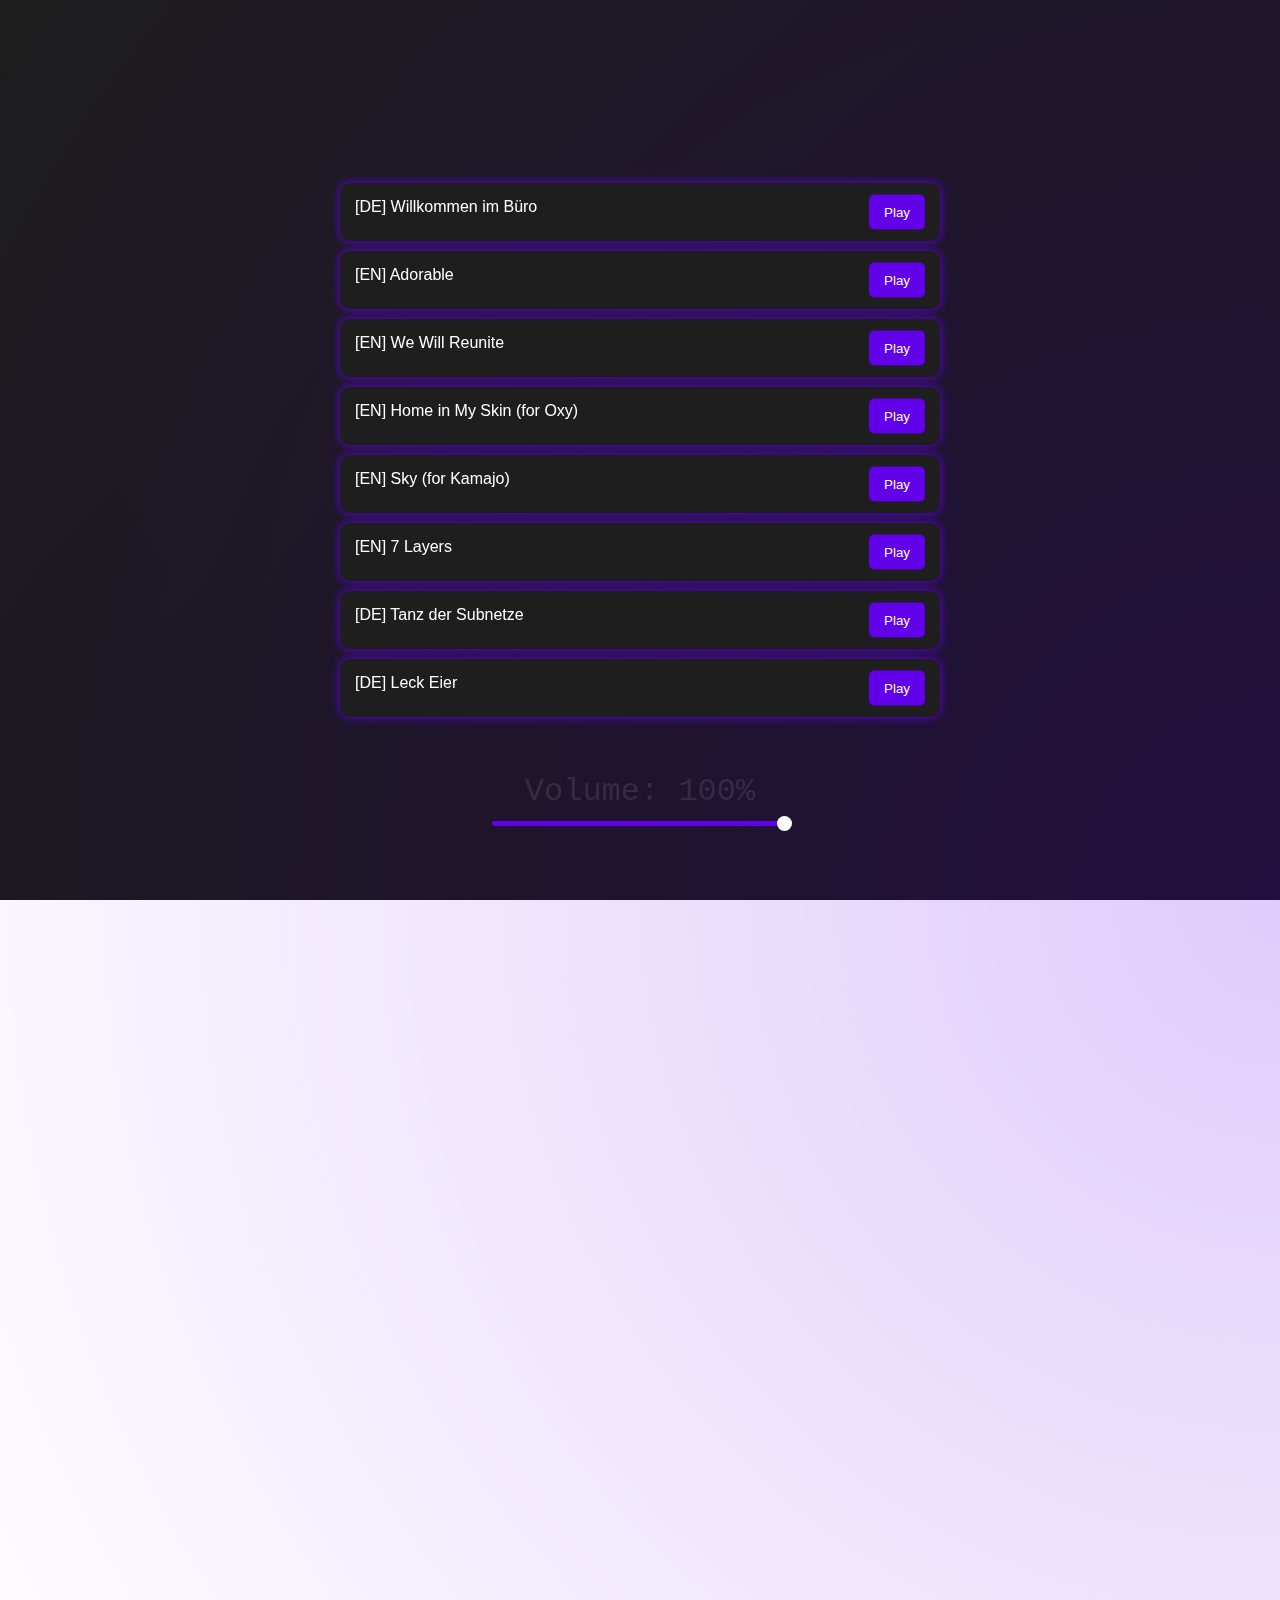
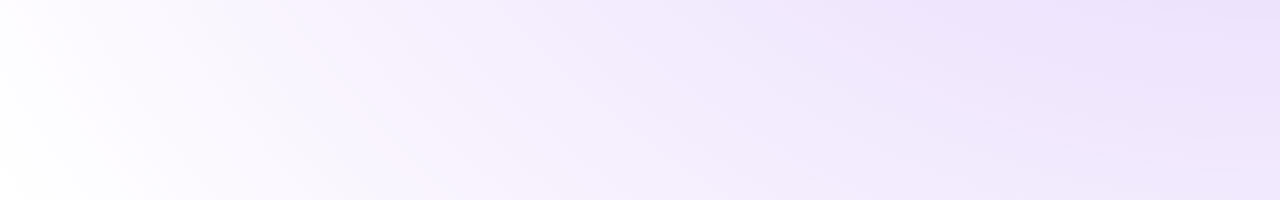
<file: index.html>
<!DOCTYPE html>
<html lang="de">
  <head>
    <meta charset="UTF-8" />
    <meta name="viewport" content="width=device-width, initial-scale=1.0" />
    <title>Sound Station</title>
    <style>
      html, body {
        margin: 0;
        padding: 0;
        width: 100%;
        height: 100%;
        overflow: hidden;
      }

      body {
        font-family: Arial, sans-serif;
        background: linear-gradient(135deg, #1e1e1e, #121212);
        background-size: cover; 
        background-attachment: fixed; 
        color: #ffffff;
        display: flex;
        flex-direction: column;
        align-items: center;
        justify-content: center;
      }

      h1 {
        margin-bottom: 20px;
        font-size: 2.5rem;
        text-shadow: 0 0 10px #6200ea, 0 0 20px #3700b3;
      }

      input[type="text"] {
        padding: 10px;
        width: 90%; 
        max-width: 600px;
        margin-bottom: 20px;
        border: none;
        border-radius: 5px;
        background: #1e1e1e;
        color: #ffffff;
        box-shadow: 0 0 10px #6200ea;
      }

      ul {
        list-style: none;
        padding: 0;
        width: 90%; 
        max-width: 600px; 
        margin: 0;
      }

      li {
        background: #1e1e1e;
        margin: 10px 0; 
        padding: 15px;
        padding-right: 60px; 
        border-radius: 10px;
        display: flex;
        flex-direction: column;
        justify-content: space-between;
        position: relative; 
        box-shadow: 0 0 10px #6200ea;
        transition: transform 0.3s, box-shadow 0.3s;
      }

      li:hover {
        transform: scale(1.05);
        box-shadow: 0 0 15px #3700b3;
      }

      .description {
        font-size: 0.9rem;
        color: #a2a2a2;
        margin-top: 10px;
        max-height: 0;
        overflow: hidden;
        transition: max-height 0.3s ease-in-out;
      }

      li:hover .description {
        max-height: 100px; 
      }

      li.active {
        animation: rainbow 3s linear infinite;
      }

      @keyframes rainbow {
        0% {
          box-shadow: 0 0 15px red;
        }
        16% {
          box-shadow: 0 0 15px orange;
        }
        33% {
          box-shadow: 0 0 15px yellow;
        }
        50% {
          box-shadow: 0 0 15px lime;
        }
        66% {
          box-shadow: 0 0 15px cyan;
        }
        83% {
          box-shadow: 0 0 15px blue;
        }
        100% {
          box-shadow: 0 0 15px red;
        }
      }

      .controls {
        position: absolute;
        top: 50%;
        right: 15px; 
        transform: translateY(-50%); 
      }

      button {
        background: #6200ea;
        color: #ffffff;
        border: none;
        padding: 10px 15px; 
        border-radius: 5px;
        cursor: pointer;
        transition: background 0.3s;
      }

      button:hover {
        background: #3700b3;
      }

      img {
        width: 60px;
        height: 60px;
        border-radius: 5px;
        margin-right: 10px;
      }

      .song-info {
        display: flex;
        align-items: center;
      }

      body::before {
        content: "";
        position: absolute;
        top: 0;
        left: 0;
        width: 200%;
        height: 200%;
        background: radial-gradient(circle, rgba(98, 0, 234, 0.2), transparent);
        animation: pulse 5s infinite;
        z-index: -1;
      }

      @keyframes pulse {
        0%,
        100% {
          transform: scale(1);
          opacity: 0.8;
        }
        50% {
          transform: scale(1.5);
          opacity: 0.4;
        }
      }

      .background-time {
        position: fixed;
        top: 10%;
        left: 50%;
        transform: translate(-50%, -50%);
        font-size: 8rem;
        color: rgba(255, 255, 255, 0);
        pointer-events: none;
        z-index: -1; 
        font-family: 'Courier New', Courier, monospace;
        white-space: nowrap;
        transition: color 1s ease-in-out; 
      }

      .background-time.visible {
        color: rgba(255, 255, 255, 0.1);
      }

      @media (max-width: 768px) {
        .background-time {
          font-size: 4rem;
        }

        body::before {
          display: none; 
        }
      }

      @media (max-width: 480px) {
        .background-time {
          font-size: 3rem; 
        }
      }

      .volume-control {
        display: flex;
        align-items: center;
        justify-content: center;
        position: fixed;
        bottom: 10px;
        width: 90%; 
        max-width: 400px;
      }

      .volume-control label {
        font-size: 1rem;
        color: #ffffff;
      }

      .volume-control input[type="range"] {
        width: 100%; 
        -webkit-appearance: none;
        background: #6200ea;
        height: 5px;
        border-radius: 5px;
        outline: none;
        cursor: pointer;
      }

      .volume-control input[type="range"]::-webkit-slider-thumb {
        -webkit-appearance: none;
        width: 15px;
        height: 15px;
        background: #ffffff;
        border-radius: 50%;
        cursor: pointer;
      }

      .volume-control input[type="range"]::-moz-range-thumb {
        width: 15px;
        height: 15px;
        background: #ffffff;
        border-radius: 50%;
        cursor: pointer;
      }

      .background-volume {
        position: fixed;
        bottom: 10%;
        left: 50%;
        transform: translate(-50%, 0);
        font-size: 2rem;
        color: rgba(255, 255, 255, 0.1); 
        pointer-events: none; 
        z-index: -1; 
        font-family: 'Courier New', Courier, monospace; 
        white-space: nowrap; 
        text-align: center;
      }

      #volume {
        position: fixed;
        bottom: 8%;
        left: 50%;
        transform: translate(-50%, 0);
        width: 300px;
        -webkit-appearance: none;
        background: #6200ea;
        height: 5px;
        border-radius: 5px;
        outline: none;
        cursor: pointer;
        z-index: 1; 
      }

      #volume::-webkit-slider-thumb {
        -webkit-appearance: none;
        width: 15px;
        height: 15px;
        background: #ffffff;
        border-radius: 50%;
        cursor: pointer;
      }

      #volume::-moz-range-thumb {
        width: 15px;
        height: 15px;
        background: #ffffff;
        border-radius: 50%;
        cursor: pointer;
      }
    </style>
  </head>
  <body>
    <ul id="fileList"></ul>
    <div class="volume-control">
      <input type="range" id="volume" min="0" max="1" step="0.01" value="1" />
    </div>
    <div id="background-volume" class="background-volume">
      Volume: <span id="volume-value">100%</span>
    </div>
    <div id="background-time" class="background-time">0:00</div>

    <script>
      let songs = [];
      let currentPlaying = null;
      let audio = null;

      async function loadSongs() {
        const response = await fetch("songs.json");
        songs = await response.json();
        displayFiles(songs);
      }

      const fileList = document.getElementById("fileList");
      const backgroundTime = document.getElementById("background-time");

      function displayFiles(files) {
        fileList.innerHTML = "";
        files.forEach((song, index) => {
          const li = document.createElement("li");
          li.id = `song-${index}`;
          li.innerHTML = `
            <div class="song-info">
              <span>${song.title}</span>
            </div>
            <div class="description">${song.description}</div>
            <div class="controls">
              <button id="play-btn-${index}" onclick="togglePlay(${index}, ${JSON.stringify(song).replace(/"/g, '&quot;')})">Play</button>
            </div>
          `;
          fileList.appendChild(li);
        });
      }

      function togglePlay(index, song) {
        const playButton = document.getElementById(`play-btn-${index}`);
        const currentSongElement = document.getElementById(`song-${index}`);
      
        if (audio && currentPlaying !== null && currentPlaying !== index) {
          const previousButton = document.getElementById(`play-btn-${currentPlaying}`);
          const previousSongElement = document.getElementById(`song-${currentPlaying}`);
          previousButton.innerText = "Play";
          previousSongElement.classList.remove("active");
          backgroundTime.classList.remove("visible");
          backgroundTime.innerText = "0:00 / 0:00";
          audio.pause();
          audio.currentTime = 0;
          audio = null;
        }
      
        if (currentPlaying === index) {
          if (audio.paused) {
            audio.play();
            playButton.innerText = "Pause";
            currentSongElement.classList.add("active");
            backgroundTime.classList.add("visible");
          } else {
            audio.pause();
            playButton.innerText = "Play";
            currentSongElement.classList.remove("active");
            backgroundTime.classList.remove("visible");
          }
        } else {
          currentPlaying = index;
          audio = new Audio(song.file); 
          audio.volume = currentVolume;
      
          audio.addEventListener("loadedmetadata", () => {
            const duration = formatTime(audio.duration);
            backgroundTime.innerText = `0:00 / ${duration}`;
            backgroundTime.classList.add("visible");
          });
      
          audio.addEventListener("timeupdate", () => {
            const currentTime = formatTime(audio.currentTime);
            const duration = formatTime(audio.duration);
            backgroundTime.innerText = `${currentTime} / ${duration}`;
          });
      
          audio.play();
          playButton.innerText = "Pause";
          currentSongElement.classList.add("active");
      
          audio.onended = () => {
            playButton.innerText = "Play";
            currentSongElement.classList.remove("active");
            backgroundTime.classList.remove("visible");
            backgroundTime.innerText = "0:00 / 0:00";
            currentPlaying = null;
            audio = null; 
          };
        }
      }

      function formatTime(seconds) {
        const minutes = Math.floor(seconds / 60);
        const secs = Math.floor(seconds % 60);
        return `${minutes}:${secs < 10 ? "0" : ""}${secs}`;
      }

      loadSongs();
    </script>
    <script>
      const volumeControl = document.getElementById("volume");
      const volumeValue = document.getElementById("volume-value");

      let currentVolume = 1;

      volumeControl.addEventListener("input", () => {
        currentVolume = volumeControl.value;
        volumeValue.innerText = `${Math.round(currentVolume * 100)}%`;
        if (audio) {
          audio.volume = currentVolume;
        }
      });
    </script>
  </body>
</html>
</file>
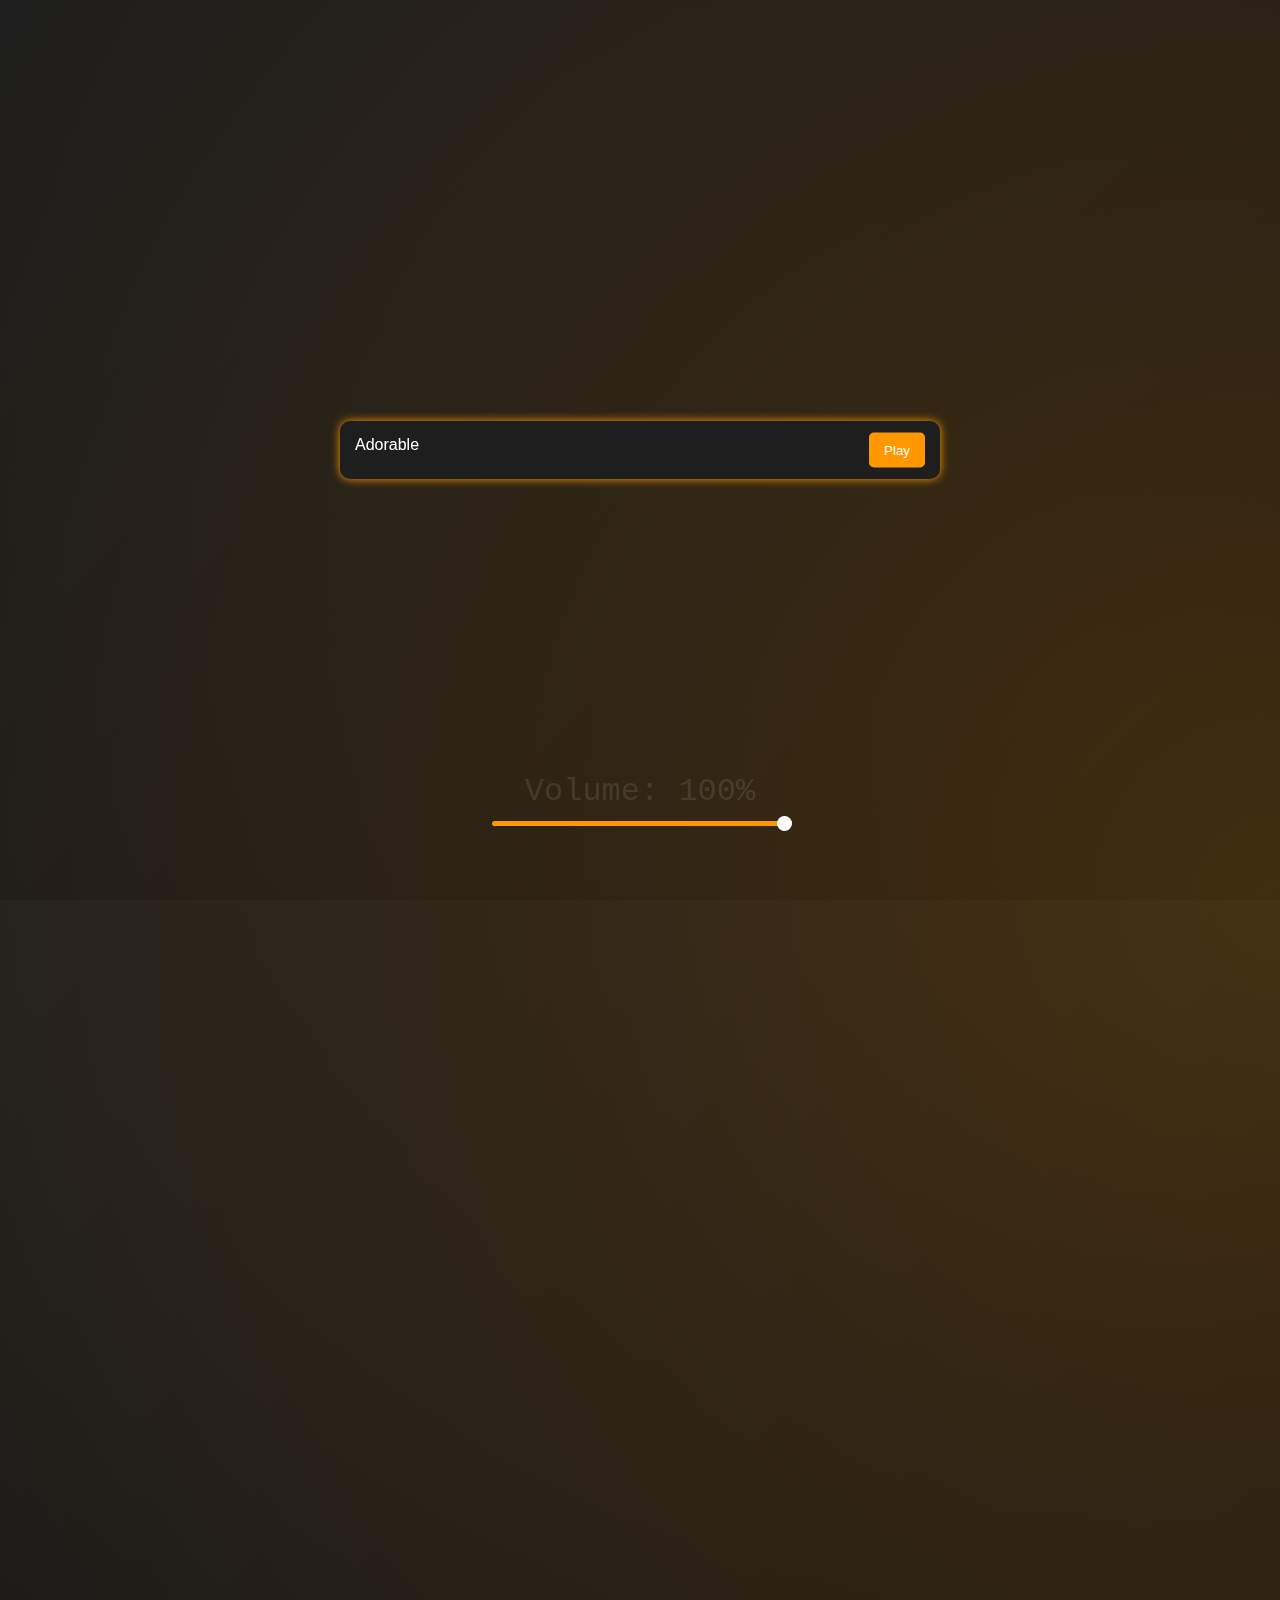
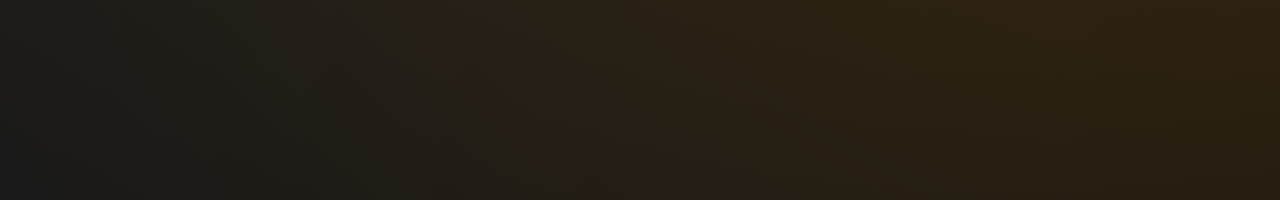
<file: fox/index.html>
<!DOCTYPE html>
<html lang="de">
  <head>
    <meta charset="UTF-8" />
    <meta name="viewport" content="width=device-width, initial-scale=1.0" />
    <title>Sound Station</title>

    <link rel="icon" href="https://raw.githubusercontent.com/timfernix/soundstation/refs/heads/main/icon.png">

    <meta name="description" content="timfernix' simple music player." />
    <meta name="keywords" content="music, player, audio, timfernix, simple" />
    <meta name="author" content="timfernix" />

    <meta property="og:type" content="website" />
    <meta property="og:url" content="https://timfernix.github.io/soundstation/" />
    <meta property="og:title" content="Sound Station" />
    <meta property="og:description" content="timfernix' simple music player." />
    <meta property="og:image" content="https://raw.githubusercontent.com/timfernix/soundstation/refs/heads/main/image.jpg" />
    
    <link rel="stylesheet" href="../styles.css">
    <style>
      body {
        background: linear-gradient(135deg, #1e1e1e, #121212);
      }

      h1 {
        text-shadow: 0 0 10px #ff9800, 0 0 20px #e65100;
      }

      input[type="text"] {
        box-shadow: 0 0 10px #ff9800;
      }

      li {
        box-shadow: 0 0 10px #ff9800;
      }

      li:hover {
        box-shadow: 0 0 15px #e65100;
      }

      button {
        background: #ff9800;
      }

      button:hover {
        background: #e65100;
      }

      body::before {
        background: radial-gradient(circle, rgba(255, 152, 0, 0.2), transparent);
      }

      .background-time.visible {
        color: rgba(255, 152, 0, 0.1);
      }

      #volume {
        background: #ff9800;
      }

      #progress-bar {
        background: rgba(255, 152, 0, 0.1);
      }
    </style>
  </head>
  <body>
    <ul id="fileList"></ul>
    <div class="volume-control">
      <input type="range" id="volume" min="0" max="1" step="0.01" value="1" />
    </div>
    <div id="background-volume" class="background-volume">
      Volume: <span id="volume-value">100%</span>
    </div>
    <div id="background-time" class="background-time">0:00</div>
    <div id="progress-container" class="progress-container">
      <input type="range" id="progress-bar" min="0" max="100" value="0" />
    </div>

    <script>
      let songs = [];
      let currentPlaying = null;
      let audio = null;

      async function loadSongs() {
        const response = await fetch("songs.json");
        songs = await response.json();
        displayFiles(songs);
      }

      const fileList = document.getElementById("fileList");
      const backgroundTime = document.getElementById("background-time");
      const progressContainer = document.getElementById("progress-container");
      const progressBar = document.getElementById("progress-bar");

      function displayFiles(files) {
        fileList.innerHTML = "";
        files.forEach((song, index) => {
          const li = document.createElement("li");
          li.id = `song-${index}`;
          li.innerHTML = `
            <div class="song-info">
              <span>${song.title}</span>
            </div>
            <div class="description">${song.description}</div>
            <div class="controls">
              <button id="play-btn-${index}" onclick="togglePlay(${index}, ${JSON.stringify(song).replace(/"/g, '&quot;')})">Play</button>
            </div>
          `;
          fileList.appendChild(li);
        });
      }

      function togglePlay(index, song) {
        const playButton = document.getElementById(`play-btn-${index}`);
        const currentSongElement = document.getElementById(`song-${index}`);
      
        if (audio && currentPlaying !== null && currentPlaying !== index) {
          const previousButton = document.getElementById(`play-btn-${currentPlaying}`);
          const previousSongElement = document.getElementById(`song-${currentPlaying}`);
          previousButton.innerText = "Play";
          previousSongElement.classList.remove("active");
          backgroundTime.classList.remove("visible");
          progressContainer.style.display = "none"; 
          backgroundTime.innerText = "0:00 / 0:00";
          audio.pause();
          audio.currentTime = 0;
          audio = null;
        }
      
        if (currentPlaying === index) {
          if (audio.paused) {
            audio.play();
            playButton.innerText = "Pause";
            currentSongElement.classList.add("active");
            backgroundTime.classList.add("visible");
            progressContainer.style.display = "block"; 
          } else {
            audio.pause();
            playButton.innerText = "Play";
            currentSongElement.classList.remove("active");
            backgroundTime.classList.remove("visible");
            progressContainer.style.display = "none"; 
          }
        } else {
          currentPlaying = index;
          audio = new Audio(song.file); 
          audio.volume = currentVolume;
      
          audio.addEventListener("loadedmetadata", () => {
            const duration = formatTime(audio.duration);
            backgroundTime.innerText = `0:00 / ${duration}`;
            backgroundTime.classList.add("visible");
            progressContainer.style.display = "block"; 
          });
      
          audio.addEventListener("timeupdate", () => {
            const currentTime = formatTime(audio.currentTime);
            const duration = formatTime(audio.duration);
            backgroundTime.innerText = `${currentTime} / ${duration}`;
            if (audio.duration) {
              const progress = (audio.currentTime / audio.duration) * 100;
              progressBar.value = progress;
            }
          });
      
          progressBar.addEventListener("input", () => {
            if (audio) {
              const seekTime = (progressBar.value / 100) * audio.duration;
              audio.currentTime = seekTime;
            }
          });
      
          audio.play();
          playButton.innerText = "Pause";
          currentSongElement.classList.add("active");
      
          audio.onended = () => {
            playButton.innerText = "Play";
            currentSongElement.classList.remove("active");
            backgroundTime.classList.remove("visible");
            progressContainer.style.display = "none"; 
            backgroundTime.innerText = "0:00 / 0:00";
            currentPlaying = null;
            audio = null; 
          };
        }
      }

      function formatTime(seconds) {
        const minutes = Math.floor(seconds / 60);
        const secs = Math.floor(seconds % 60);
        return `${minutes}:${secs < 10 ? "0" : ""}${secs}`;
      }

      loadSongs();
    </script>
    <script>
      const volumeControl = document.getElementById("volume");
      const volumeValue = document.getElementById("volume-value");

      let currentVolume = 1;

      volumeControl.addEventListener("input", () => {
        currentVolume = volumeControl.value;
        volumeValue.innerText = `${Math.round(currentVolume * 100)}%`;
        if (audio) {
          audio.volume = currentVolume;
        }
      });
    </script>
  </body>
</html>
</file>
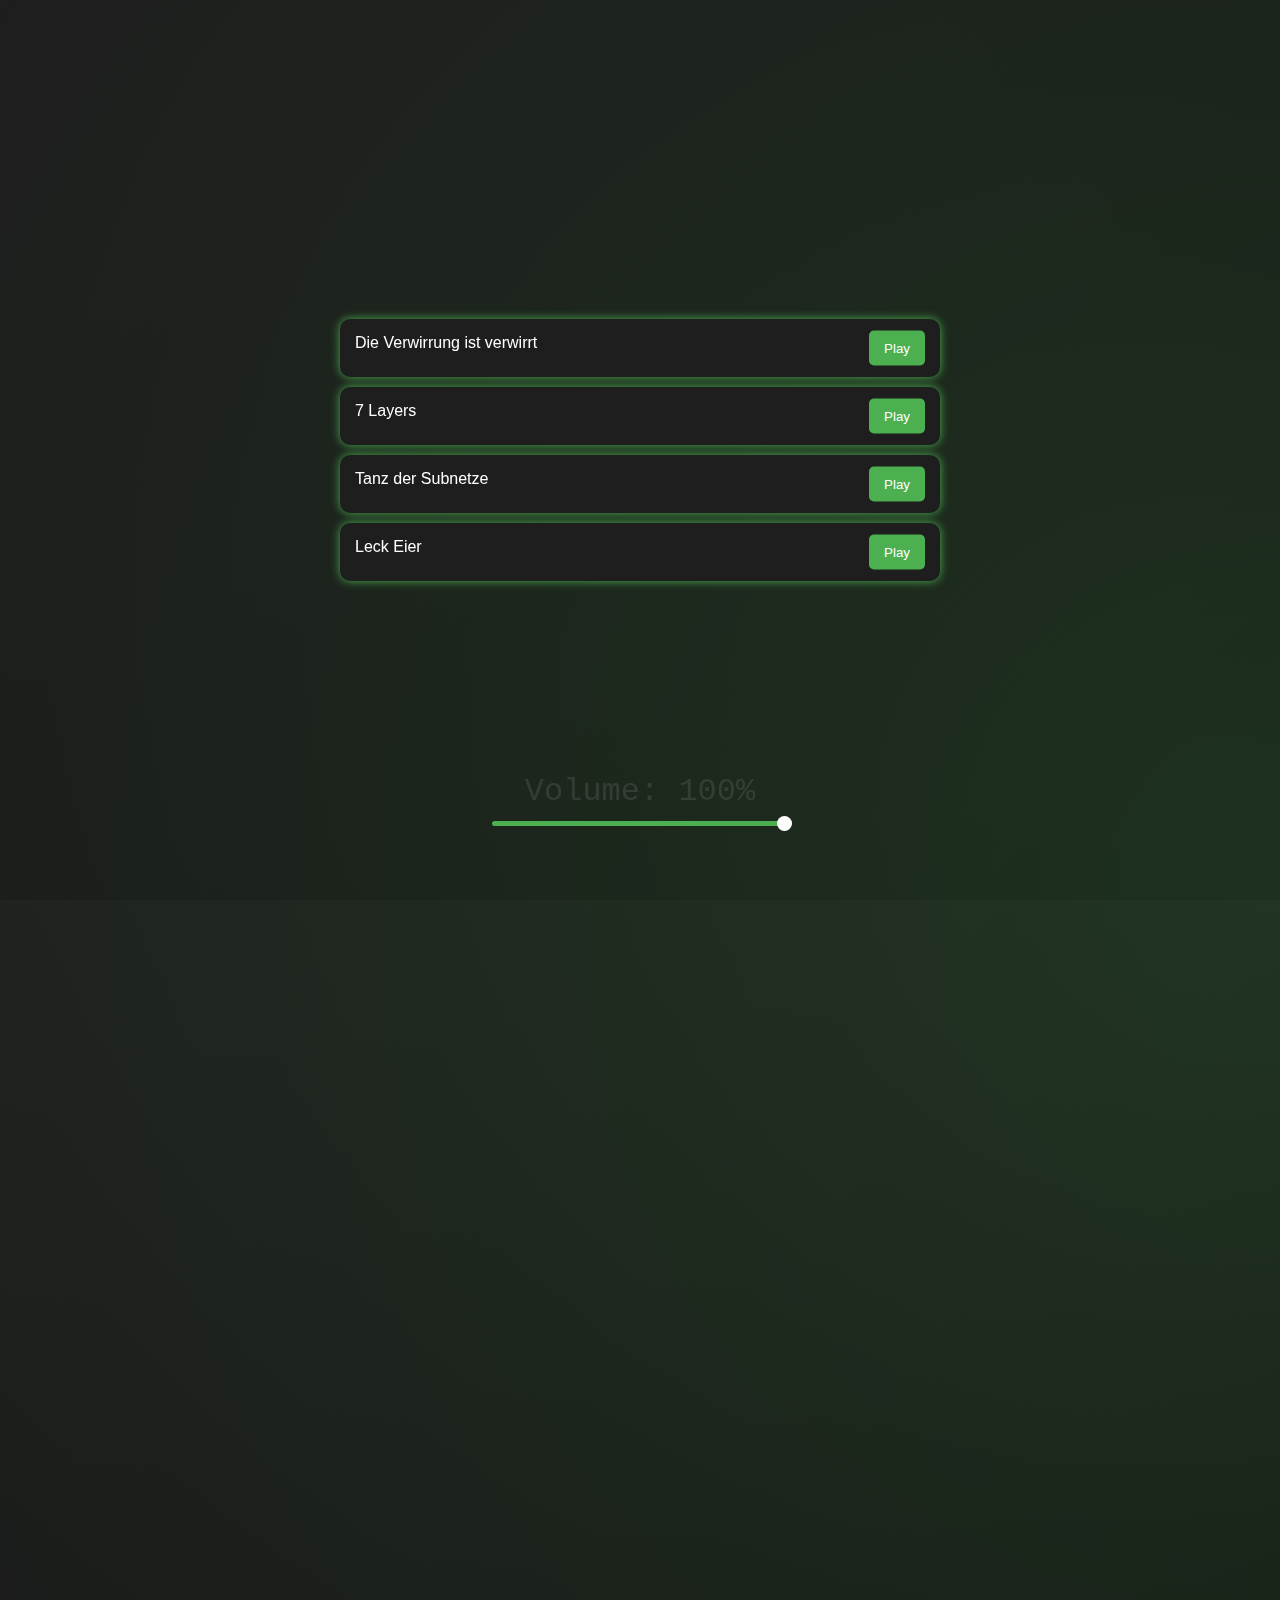
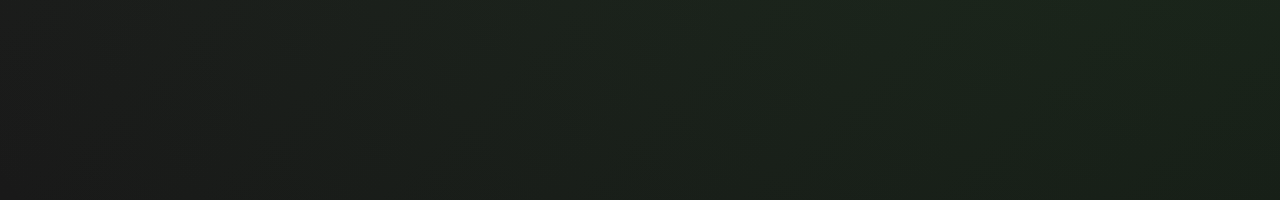
<file: fun/index.html>
<!DOCTYPE html>
<html lang="de">
  <head>
    <meta charset="UTF-8" />
    <meta name="viewport" content="width=device-width, initial-scale=1.0" />
    <title>Sound Station</title>

    <link rel="icon" href="https://raw.githubusercontent.com/timfernix/soundstation/refs/heads/main/icon.png">

    <meta name="description" content="timfernix' simple music player." />
    <meta name="keywords" content="music, player, audio, timfernix, simple" />
    <meta name="author" content="timfernix" />

    <meta property="og:type" content="website" />
    <meta property="og:url" content="https://timfernix.github.io/soundstation/" />
    <meta property="og:title" content="Sound Station" />
    <meta property="og:description" content="timfernix' simple music player." />
    <meta property="og:image" content="https://raw.githubusercontent.com/timfernix/soundstation/refs/heads/main/image.jpg" />

    <link rel="stylesheet" href="/styles.css">
    <style>
      body {
        background: linear-gradient(135deg, #1e1e1e, #121212);
      }

      h1 {
        text-shadow: 0 0 10px #4caf50, 0 0 20px #2e7d32;
      }

      input[type="text"] {
        box-shadow: 0 0 10px #4caf50;
      }

      li {
        box-shadow: 0 0 10px #4caf50;
      }

      li:hover {
        box-shadow: 0 0 15px #2e7d32;
      }

      button {
        background: #4caf50;
      }

      button:hover {
        background: #2e7d32;
      }

      body::before {
        background: radial-gradient(circle, rgba(76, 175, 80, 0.2), transparent);
      }

      .background-time.visible {
        color: rgba(76, 175, 80, 0.1);
      }

      #volume {
        background: #4caf50;
      }

      #progress-bar {
        background: rgba(76, 175, 80, 0.1);
      }
    </style>
  </head>
  <body>
    <ul id="fileList"></ul>
    <div class="volume-control">
      <input type="range" id="volume" min="0" max="1" step="0.01" value="1" />
    </div>
    <div id="background-volume" class="background-volume">
      Volume: <span id="volume-value">100%</span>
    </div>
    <div id="background-time" class="background-time">0:00</div>
    <div id="progress-container" class="progress-container">
      <input type="range" id="progress-bar" min="0" max="100" value="0" />
    </div>

    <script>
      let songs = [];
      let currentPlaying = null;
      let audio = null;

      async function loadSongs() {
        const response = await fetch("songs.json");
        songs = await response.json();
        displayFiles(songs);
      }

      const fileList = document.getElementById("fileList");
      const backgroundTime = document.getElementById("background-time");
      const progressContainer = document.getElementById("progress-container");
      const progressBar = document.getElementById("progress-bar");

      function displayFiles(files) {
        fileList.innerHTML = "";
        files.forEach((song, index) => {
          const li = document.createElement("li");
          li.id = `song-${index}`;
          li.innerHTML = `
            <div class="song-info">
              <span>${song.title}</span>
            </div>
            <div class="description">${song.description}</div>
            <div class="controls">
              <button id="play-btn-${index}" onclick="togglePlay(${index}, ${JSON.stringify(song).replace(/"/g, '&quot;')})">Play</button>
            </div>
          `;
          fileList.appendChild(li);
        });
      }

      function togglePlay(index, song) {
        const playButton = document.getElementById(`play-btn-${index}`);
        const currentSongElement = document.getElementById(`song-${index}`);
      
        if (audio && currentPlaying !== null && currentPlaying !== index) {
          const previousButton = document.getElementById(`play-btn-${currentPlaying}`);
          const previousSongElement = document.getElementById(`song-${currentPlaying}`);
          previousButton.innerText = "Play";
          previousSongElement.classList.remove("active");
          backgroundTime.classList.remove("visible");
          progressContainer.style.display = "none"; 
          backgroundTime.innerText = "0:00 / 0:00";
          audio.pause();
          audio.currentTime = 0;
          audio = null;
        }
      
        if (currentPlaying === index) {
          if (audio.paused) {
            audio.play();
            playButton.innerText = "Pause";
            currentSongElement.classList.add("active");
            backgroundTime.classList.add("visible");
            progressContainer.style.display = "block"; 
          } else {
            audio.pause();
            playButton.innerText = "Play";
            currentSongElement.classList.remove("active");
            backgroundTime.classList.remove("visible");
            progressContainer.style.display = "none"; 
          }
        } else {
          currentPlaying = index;
          audio = new Audio(song.file); 
          audio.volume = currentVolume;
      
          audio.addEventListener("loadedmetadata", () => {
            const duration = formatTime(audio.duration);
            backgroundTime.innerText = `0:00 / ${duration}`;
            backgroundTime.classList.add("visible");
            progressContainer.style.display = "block"; 
          });
      
          audio.addEventListener("timeupdate", () => {
            const currentTime = formatTime(audio.currentTime);
            const duration = formatTime(audio.duration);
            backgroundTime.innerText = `${currentTime} / ${duration}`;
            if (audio.duration) {
              const progress = (audio.currentTime / audio.duration) * 100;
              progressBar.value = progress;
            }
          });
      
          progressBar.addEventListener("input", () => {
            if (audio) {
              const seekTime = (progressBar.value / 100) * audio.duration;
              audio.currentTime = seekTime;
            }
          });
      
          audio.play();
          playButton.innerText = "Pause";
          currentSongElement.classList.add("active");
      
          audio.onended = () => {
            playButton.innerText = "Play";
            currentSongElement.classList.remove("active");
            backgroundTime.classList.remove("visible");
            progressContainer.style.display = "none"; 
            backgroundTime.innerText = "0:00 / 0:00";
            currentPlaying = null;
            audio = null; 
          };
        }
      }

      function formatTime(seconds) {
        const minutes = Math.floor(seconds / 60);
        const secs = Math.floor(seconds % 60);
        return `${minutes}:${secs < 10 ? "0" : ""}${secs}`;
      }

      loadSongs();
    </script>
    <script>
      const volumeControl = document.getElementById("volume");
      const volumeValue = document.getElementById("volume-value");

      let currentVolume = 1;

      volumeControl.addEventListener("input", () => {
        currentVolume = volumeControl.value;
        volumeValue.innerText = `${Math.round(currentVolume * 100)}%`;
        if (audio) {
          audio.volume = currentVolume;
        }
      });
    </script>
  </body>
</html>
</file>
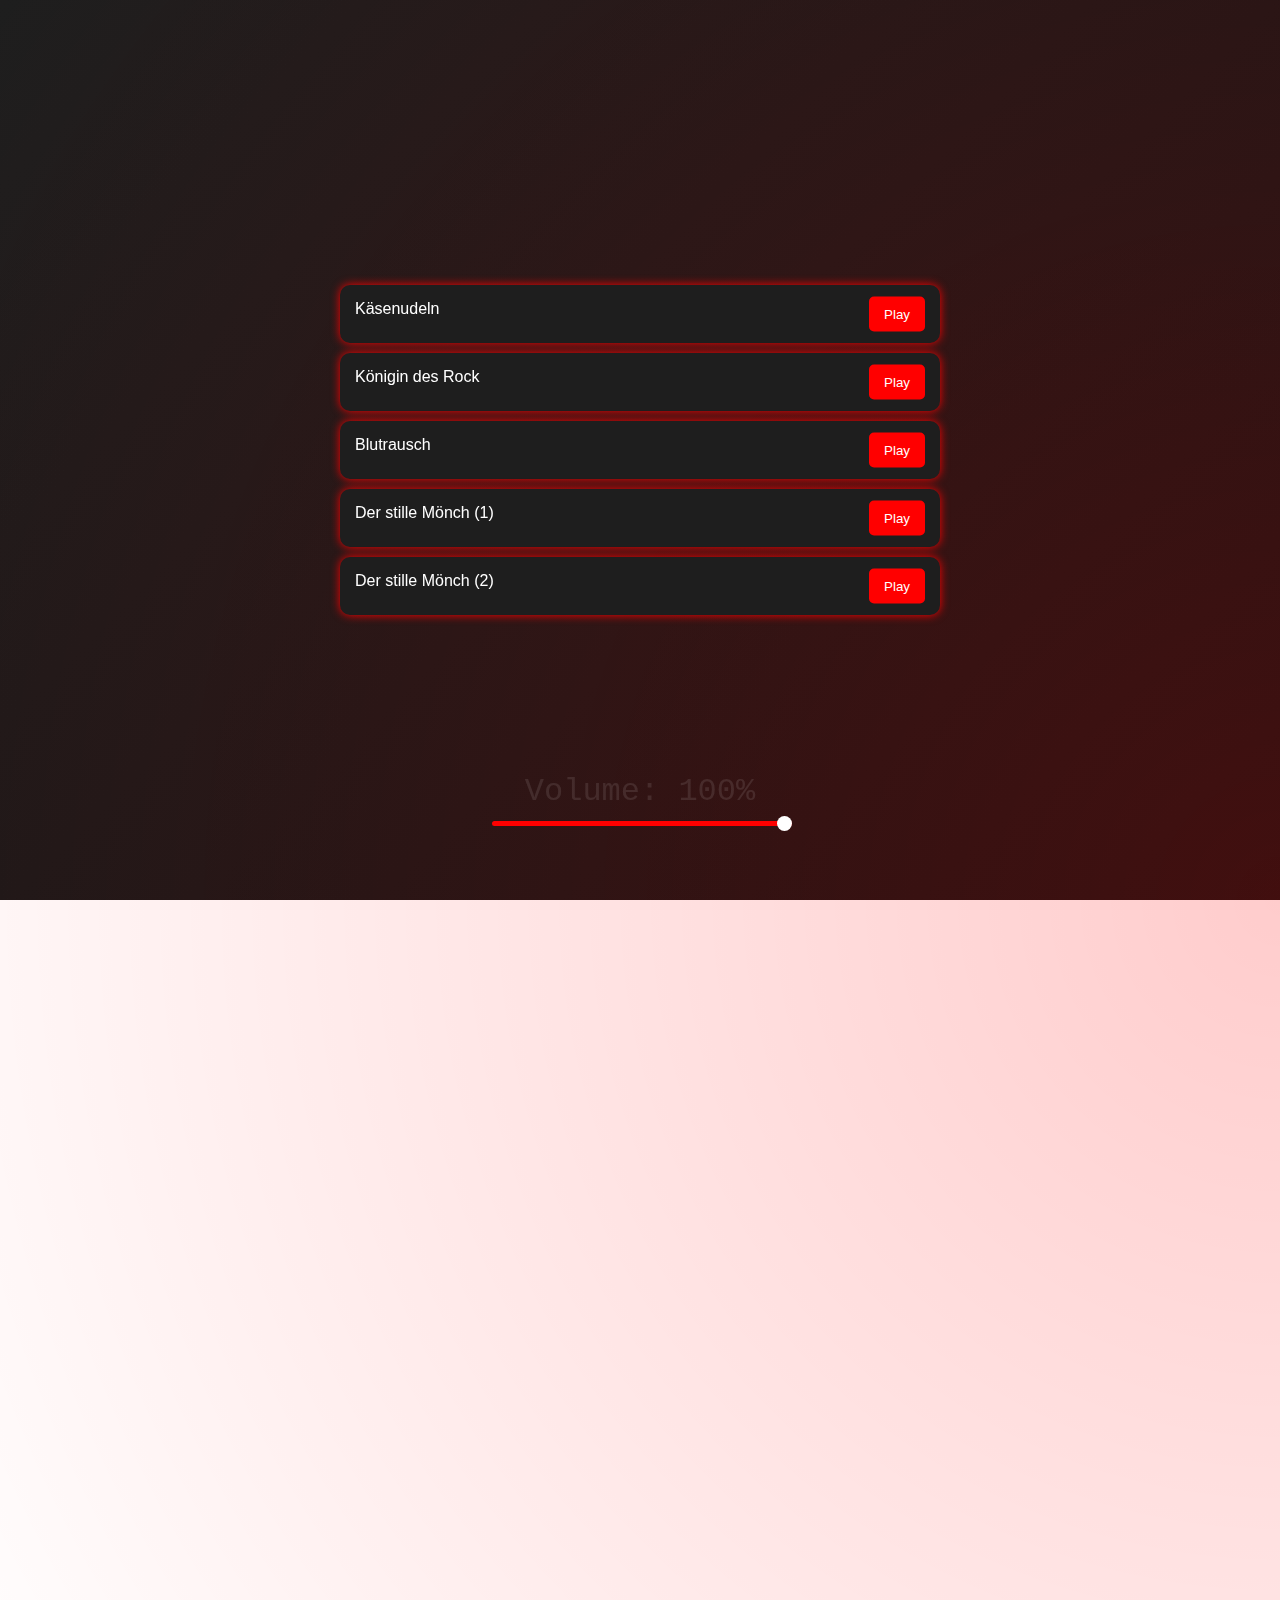
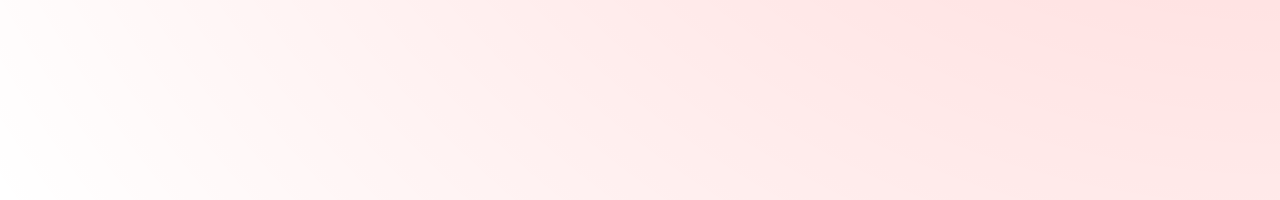
<file: momps/index.html>
<!DOCTYPE html>
<html lang="de">
  <head>
    <meta charset="UTF-8" />
    <meta name="viewport" content="width=device-width, initial-scale=1.0" />
    <title>Sound Station</title>

    <meta name="description" content="timfernix' simple music player." />
    <meta name="keywords" content="music, player, audio, timfernix, simple" />
    <meta name="author" content="timfernix" />

    <meta property="og:type" content="website" />
    <meta property="og:url" content="https://timfernix.github.io/soundstation/" />
    <meta property="og:title" content="Sound Station" />
    <meta property="og:description" content="timfernix' simple music player." />
    <meta property="og:image" content="https://raw.githubusercontent.com/timfernix/soundstation/refs/heads/main/image.jpg" />

    <style>
      html, body {
        margin: 0;
        padding: 0;
        width: 100%;
        height: 100%;
        overflow: hidden;
      }

      body {
        font-family: Arial, sans-serif;
        background: linear-gradient(135deg, #1e1e1e, #121212);
        background-size: cover; 
        background-attachment: fixed; 
        color: #ffffff;
        display: flex;
        flex-direction: column;
        align-items: center;
        justify-content: center;
      }

      h1 {
        margin-bottom: 20px;
        font-size: 2.5rem;
        text-shadow: 0 0 10px #ff0000, 0 0 20px #b30000;
      }

      input[type="text"] {
        padding: 10px;
        width: 90%; 
        max-width: 600px;
        margin-bottom: 20px;
        border: none;
        border-radius: 5px;
        background: #1e1e1e;
        color: #ffffff;
        box-shadow: 0 0 10px #ff0000;
      }

      ul {
        list-style: none;
        padding: 0;
        width: 90%; 
        max-width: 600px; 
        margin: 0;
      }

      li {
        background: #1e1e1e;
        margin: 10px 0; 
        padding: 15px;
        padding-right: 60px; 
        border-radius: 10px;
        display: flex;
        flex-direction: column;
        justify-content: space-between;
        position: relative; 
        box-shadow: 0 0 10px #ff0000;
        transition: transform 0.3s, box-shadow 0.3s;
      }

      li:hover {
        transform: scale(1.05);
        box-shadow: 0 0 15px #b30000;
      }

      .description {
        font-size: 0.9rem;
        color: #a2a2a2;
        margin-top: 10px;
        max-height: 0;
        overflow: hidden;
        transition: max-height 0.3s ease-in-out;
      }

      li:hover .description {
        max-height: 100px; 
      }

      li.active {
        animation: rainbow 3s linear infinite;
      }

      @keyframes rainbow {
        0% {
          box-shadow: 0 0 15px red;
        }
        16% {
          box-shadow: 0 0 15px orange;
        }
        33% {
          box-shadow: 0 0 15px yellow;
        }
        50% {
          box-shadow: 0 0 15px lime;
        }
        66% {
          box-shadow: 0 0 15px cyan;
        }
        83% {
          box-shadow: 0 0 15px blue;
        }
        100% {
          box-shadow: 0 0 15px red;
        }
      }

      .controls {
        position: absolute;
        top: 50%;
        right: 15px; 
        transform: translateY(-50%); 
      }

      button {
        background: #ff0000;
        color: #ffffff;
        border: none;
        padding: 10px 15px; 
        border-radius: 5px;
        cursor: pointer;
        transition: background 0.3s;
      }

      button:hover {
        background: #b30000;
      }

      img {
        width: 60px;
        height: 60px;
        border-radius: 5px;
        margin-right: 10px;
      }

      .song-info {
        display: flex;
        align-items: center;
      }

      body::before {
        content: "";
        position: absolute;
        top: 0;
        left: 0;
        width: 200%;
        height: 200%;
        background: radial-gradient(circle, rgba(255, 0, 0, 0.2), transparent);
        animation: pulse 5s infinite;
        z-index: -1;
      }

      @keyframes pulse {
        0%,
        100% {
          transform: scale(1);
          opacity: 0.8;
        }
        50% {
          transform: scale(1.5);
          opacity: 0.4;
        }
      }

      .background-time {
        position: fixed;
        top: 10%;
        left: 50%;
        transform: translate(-50%, -50%);
        font-size: 8rem;
        color: rgba(255, 255, 255, 0);
        pointer-events: none;
        z-index: -1; 
        font-family: 'Courier New', Courier, monospace;
        white-space: nowrap;
        transition: color 1s ease-in-out; 
      }

      .background-time.visible {
        color: rgba(255, 0, 0, 0.1);
      }

      @media (max-width: 768px) {
        .background-time {
          font-size: 4rem;
        }

        body::before {
          display: none; 
        }
      }

      @media (max-width: 480px) {
        .background-time {
          font-size: 3rem; 
        }
      }

      .volume-control {
        display: flex;
        align-items: center;
        justify-content: center;
        position: fixed;
        bottom: 10px;
        width: 90%; 
        max-width: 400px;
      }

      .volume-control label {
        font-size: 1rem;
        color: #ffffff;
      }

      .volume-control input[type="range"] {
        width: 100%; 
        -webkit-appearance: none;
        background: #6200ea;
        height: 5px;
        border-radius: 5px;
        outline: none;
        cursor: pointer;
      }

      .volume-control input[type="range"]::-webkit-slider-thumb {
        -webkit-appearance: none;
        width: 15px;
        height: 15px;
        background: #ffffff;
        border-radius: 50%;
        cursor: pointer;
      }

      .volume-control input[type="range"]::-moz-range-thumb {
        width: 15px;
        height: 15px;
        background: #ffffff;
        border-radius: 50%;
        cursor: pointer;
      }

      .background-volume {
        position: fixed;
        bottom: 10%;
        left: 50%;
        transform: translate(-50%, 0);
        font-size: 2rem;
        color: rgba(255, 255, 255, 0.1); 
        pointer-events: none; 
        z-index: -1; 
        font-family: 'Courier New', Courier, monospace; 
        white-space: nowrap; 
        text-align: center;
      }

      #volume {
        position: fixed;
        bottom: 8%;
        left: 50%;
        transform: translate(-50%, 0);
        width: 300px;
        -webkit-appearance: none;
        background: #ff0000;
        height: 5px;
        border-radius: 5px;
        outline: none;
        cursor: pointer;
        z-index: 1; 
      }

      #volume::-webkit-slider-thumb {
        -webkit-appearance: none;
        width: 15px;
        height: 15px;
        background: #ffffff;
        border-radius: 50%;
        cursor: pointer;
      }

      #volume::-moz-range-thumb {
        width: 15px;
        height: 15px;
        background: #ffffff;
        border-radius: 50%;
        cursor: pointer;
      }

      .progress-container {
        position: fixed;
        top: 20%; 
        left: 50%;
        transform: translate(-50%, -50%);
        width: 90%;
        max-width: 600px;
        z-index: 1;
        display: none; 
      }

      #progress-bar {
        width: 100%;
        -webkit-appearance: none;
        background: rgba(255, 0, 0, 0.1);
        height: 5px;
        border-radius: 5px;
        outline: none;
        cursor: pointer;
      }

      #progress-bar::-webkit-slider-thumb {
        -webkit-appearance: none;
        width: 15px;
        height: 15px;
        background: #ffffff;
        border-radius: 50%;
        cursor: pointer;
      }

      #progress-bar::-moz-range-thumb {
        width: 15px;
        height: 15px;
        background: #ffffff;
        border-radius: 50%;
        cursor: pointer;
      }
    </style>
  </head>
  <body>
    <ul id="fileList"></ul>
    <div class="volume-control">
      <input type="range" id="volume" min="0" max="1" step="0.01" value="1" />
    </div>
    <div id="background-volume" class="background-volume">
      Volume: <span id="volume-value">100%</span>
    </div>
    <div id="background-time" class="background-time">0:00</div>
    <div id="progress-container" class="progress-container">
      <input type="range" id="progress-bar" min="0" max="100" value="0" />
    </div>

    <script>
      let songs = [];
      let currentPlaying = null;
      let audio = null;

      async function loadSongs() {
        const response = await fetch("songs.json");
        songs = await response.json();
        displayFiles(songs);
      }

      const fileList = document.getElementById("fileList");
      const backgroundTime = document.getElementById("background-time");
      const progressContainer = document.getElementById("progress-container");
      const progressBar = document.getElementById("progress-bar");

      function displayFiles(files) {
        fileList.innerHTML = "";
        files.forEach((song, index) => {
          const li = document.createElement("li");
          li.id = `song-${index}`;
          li.innerHTML = `
            <div class="song-info">
              <span>${song.title}</span>
            </div>
            <div class="description">${song.description}</div>
            <div class="controls">
              <button id="play-btn-${index}" onclick="togglePlay(${index}, ${JSON.stringify(song).replace(/"/g, '&quot;')})">Play</button>
            </div>
          `;
          fileList.appendChild(li);
        });
      }

      function togglePlay(index, song) {
        const playButton = document.getElementById(`play-btn-${index}`);
        const currentSongElement = document.getElementById(`song-${index}`);
      
        if (audio && currentPlaying !== null && currentPlaying !== index) {
          const previousButton = document.getElementById(`play-btn-${currentPlaying}`);
          const previousSongElement = document.getElementById(`song-${currentPlaying}`);
          previousButton.innerText = "Play";
          previousSongElement.classList.remove("active");
          backgroundTime.classList.remove("visible");
          progressContainer.style.display = "none"; 
          backgroundTime.innerText = "0:00 / 0:00";
          audio.pause();
          audio.currentTime = 0;
          audio = null;
        }
      
        if (currentPlaying === index) {
          if (audio.paused) {
            audio.play();
            playButton.innerText = "Pause";
            currentSongElement.classList.add("active");
            backgroundTime.classList.add("visible");
            progressContainer.style.display = "block"; 
          } else {
            audio.pause();
            playButton.innerText = "Play";
            currentSongElement.classList.remove("active");
            backgroundTime.classList.remove("visible");
            progressContainer.style.display = "none"; 
          }
        } else {
          currentPlaying = index;
          audio = new Audio(song.file); 
          audio.volume = currentVolume;
      
          audio.addEventListener("loadedmetadata", () => {
            const duration = formatTime(audio.duration);
            backgroundTime.innerText = `0:00 / ${duration}`;
            backgroundTime.classList.add("visible");
            progressContainer.style.display = "block"; 
          });
      
          audio.addEventListener("timeupdate", () => {
            const currentTime = formatTime(audio.currentTime);
            const duration = formatTime(audio.duration);
            backgroundTime.innerText = `${currentTime} / ${duration}`;
            if (audio.duration) {
              const progress = (audio.currentTime / audio.duration) * 100;
              progressBar.value = progress;
            }
          });
      
          progressBar.addEventListener("input", () => {
            if (audio) {
              const seekTime = (progressBar.value / 100) * audio.duration;
              audio.currentTime = seekTime;
            }
          });
      
          audio.play();
          playButton.innerText = "Pause";
          currentSongElement.classList.add("active");
      
          audio.onended = () => {
            playButton.innerText = "Play";
            currentSongElement.classList.remove("active");
            backgroundTime.classList.remove("visible");
            progressContainer.style.display = "none"; 
            backgroundTime.innerText = "0:00 / 0:00";
            currentPlaying = null;
            audio = null; 
          };
        }
      }

      function formatTime(seconds) {
        const minutes = Math.floor(seconds / 60);
        const secs = Math.floor(seconds % 60);
        return `${minutes}:${secs < 10 ? "0" : ""}${secs}`;
      }

      loadSongs();
    </script>
    <script>
      const volumeControl = document.getElementById("volume");
      const volumeValue = document.getElementById("volume-value");

      let currentVolume = 1;

      volumeControl.addEventListener("input", () => {
        currentVolume = volumeControl.value;
        volumeValue.innerText = `${Math.round(currentVolume * 100)}%`;
        if (audio) {
          audio.volume = currentVolume;
        }
      });
    </script>
  </body>
</html>
</file>
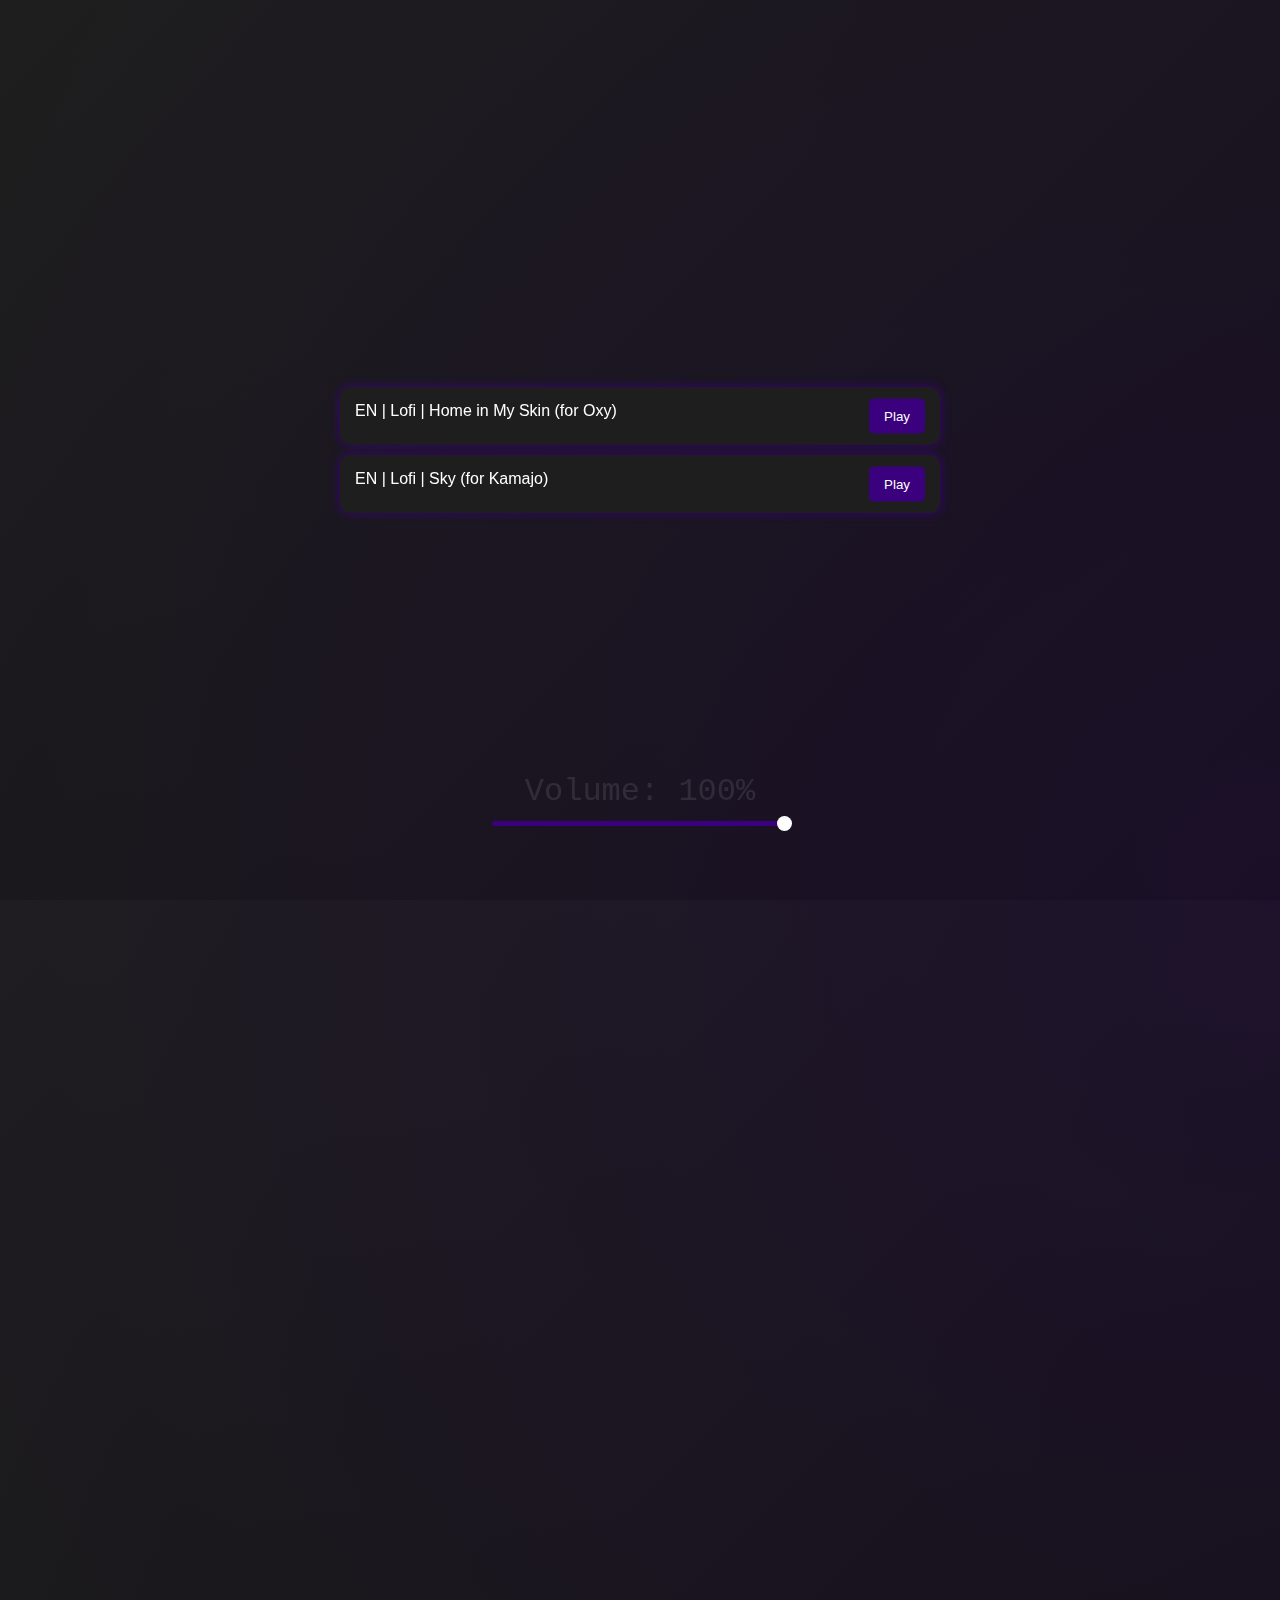
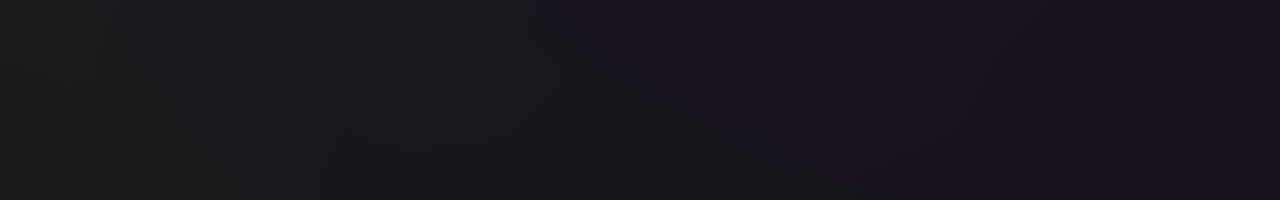
<file: twt/index.html>
<!DOCTYPE html>
<html lang="de">
  <head>
    <meta charset="UTF-8" />
    <meta name="viewport" content="width=device-width, initial-scale=1.0" />
    <title>Sound Station</title>

    <link rel="icon" href="https://raw.githubusercontent.com/timfernix/soundstation/refs/heads/main/icon.png">

    <meta name="description" content="timfernix' simple music player." />
    <meta name="keywords" content="music, player, audio, timfernix, simple" />
    <meta name="author" content="timfernix" />

    <meta property="og:type" content="website" />
    <meta property="og:url" content="https://timfernix.github.io/soundstation/" />
    <meta property="og:title" content="Sound Station" />
    <meta property="og:description" content="timfernix' simple music player." />
    <meta property="og:image" content="https://raw.githubusercontent.com/timfernix/soundstation/refs/heads/main/image.jpg" />

    <link rel="stylesheet" href="../styles.css">
    <style>
      body {
        background: linear-gradient(135deg, #1e1e1e, #121212);
      }

      h1 {
        text-shadow: 0 0 10px #3a007d, 0 0 20px #1e004d; 
      }

      input[type="text"] {
        box-shadow: 0 0 10px #3a007d;
      }

      li {
        box-shadow: 0 0 10px #3a007d;
      }

      li:hover {
        box-shadow: 0 0 15px #1e004d; 
      }

      button {
        background: #3a007d;
      }

      button:hover {
        background: #1e004d;
      }

      body::before {
        background: radial-gradient(circle, rgba(58, 0, 125, 0.2), transparent);
      }

      .background-time {
        color: rgba(255, 255, 255, 0);
      }

      .background-time.visible {
        color: rgba(255, 255, 255, 0.1);
      }

      .volume-control input[type="range"] {
        background: #6200ea;
      }

      #volume {
        background: #3a007d; /
      }

      #progress-bar {
        background: rgba(58, 0, 125, 0.1); 
      }
    </style>
  </head>
  <body>
    <ul id="fileList"></ul>
    <div class="volume-control">
      <input type="range" id="volume" min="0" max="1" step="0.01" value="1" />
    </div>
    <div id="background-volume" class="background-volume">
      Volume: <span id="volume-value">100%</span>
    </div>
    <div id="background-time" class="background-time">0:00</div>
    <div id="progress-container" class="progress-container">
      <input type="range" id="progress-bar" min="0" max="100" value="0" />
    </div>

    <script>
      let songs = [];
      let currentPlaying = null;
      let audio = null;

      async function loadSongs() {
        const response = await fetch("songs.json");
        songs = await response.json();
        displayFiles(songs);
      }

      const fileList = document.getElementById("fileList");
      const backgroundTime = document.getElementById("background-time");
      const progressContainer = document.getElementById("progress-container");
      const progressBar = document.getElementById("progress-bar");

      function displayFiles(files) {
        fileList.innerHTML = "";
        files.forEach((song, index) => {
          const li = document.createElement("li");
          li.id = `song-${index}`;
          li.innerHTML = `
            <div class="song-info">
              <span>${song.title}</span>
            </div>
            <div class="description">${song.description}</div>
            <div class="controls">
              <button id="play-btn-${index}" onclick="togglePlay(${index}, ${JSON.stringify(song).replace(/"/g, '&quot;')})">Play</button>
            </div>
          `;
          fileList.appendChild(li);
        });
      }

      function togglePlay(index, song) {
        const playButton = document.getElementById(`play-btn-${index}`);
        const currentSongElement = document.getElementById(`song-${index}`);
      
        if (audio && currentPlaying !== null && currentPlaying !== index) {
          const previousButton = document.getElementById(`play-btn-${currentPlaying}`);
          const previousSongElement = document.getElementById(`song-${currentPlaying}`);
          previousButton.innerText = "Play";
          previousSongElement.classList.remove("active");
          backgroundTime.classList.remove("visible");
          progressContainer.style.display = "none"; 
          backgroundTime.innerText = "0:00 / 0:00";
          audio.pause();
          audio.currentTime = 0;
          audio = null;
        }
      
        if (currentPlaying === index) {
          if (audio.paused) {
            audio.play();
            playButton.innerText = "Pause";
            currentSongElement.classList.add("active");
            backgroundTime.classList.add("visible");
            progressContainer.style.display = "block"; 
          } else {
            audio.pause();
            playButton.innerText = "Play";
            currentSongElement.classList.remove("active");
            backgroundTime.classList.remove("visible");
            progressContainer.style.display = "none"; 
          }
        } else {
          currentPlaying = index;
          audio = new Audio(song.file); 
          audio.volume = currentVolume;
      
          audio.addEventListener("loadedmetadata", () => {
            const duration = formatTime(audio.duration);
            backgroundTime.innerText = `0:00 / ${duration}`;
            backgroundTime.classList.add("visible");
            progressContainer.style.display = "block"; 
          });
      
          audio.addEventListener("timeupdate", () => {
            const currentTime = formatTime(audio.currentTime);
            const duration = formatTime(audio.duration);
            backgroundTime.innerText = `${currentTime} / ${duration}`;
            if (audio.duration) {
              const progress = (audio.currentTime / audio.duration) * 100;
              progressBar.value = progress;
            }
          });
      
          progressBar.addEventListener("input", () => {
            if (audio) {
              const seekTime = (progressBar.value / 100) * audio.duration;
              audio.currentTime = seekTime;
            }
          });
      
          audio.play();
          playButton.innerText = "Pause";
          currentSongElement.classList.add("active");
      
          audio.onended = () => {
            playButton.innerText = "Play";
            currentSongElement.classList.remove("active");
            backgroundTime.classList.remove("visible");
            progressContainer.style.display = "none"; 
            backgroundTime.innerText = "0:00 / 0:00";
            currentPlaying = null;
            audio = null; 
          };
        }
      }

      function formatTime(seconds) {
        const minutes = Math.floor(seconds / 60);
        const secs = Math.floor(seconds % 60);
        return `${minutes}:${secs < 10 ? "0" : ""}${secs}`;
      }

      loadSongs();
    </script>
    <script>
      const volumeControl = document.getElementById("volume");
      const volumeValue = document.getElementById("volume-value");

      let currentVolume = 1;

      volumeControl.addEventListener("input", () => {
        currentVolume = volumeControl.value;
        volumeValue.innerText = `${Math.round(currentVolume * 100)}%`;
        if (audio) {
          audio.volume = currentVolume;
        }
      });
    </script>
  </body>
</html>
</file>
<file: styles.css>
html, body {
        margin: 0;
        padding: 0;
        width: 100%;
        height: 100%;
        overflow: hidden;
      }

      body {
        font-family: Arial, sans-serif;
        background-size: cover; 
        background-attachment: fixed; 
        color: #ffffff;
        display: flex;
        flex-direction: column;
        align-items: center;
        justify-content: center;
      }

      h1 {
        margin-bottom: 20px;
        font-size: 2.5rem;
      }

      input[type="text"] {
        padding: 10px;
        width: 90%; 
        max-width: 600px;
        margin-bottom: 20px;
        border: none;
        border-radius: 5px;
        background: #1e1e1e;
        color: #ffffff;
      }

      ul {
        list-style: none;
        padding: 0;
        width: 90%; 
        max-width: 600px; 
        margin: 0;
      }

      li {
        background: #1e1e1e;
        margin: 10px 0; 
        padding: 15px;
        padding-right: 60px; 
        border-radius: 10px;
        display: flex;
        flex-direction: column;
        justify-content: space-between;
        position: relative; 
        transition: transform 0.3s, box-shadow 0.3s;
      }

      li:hover {
        transform: scale(1.05);
      }

      .description {
        font-size: 0.9rem;
        color: #a2a2a2;
        margin-top: 10px;
        max-height: 0;
        overflow: hidden;
        transition: max-height 0.3s ease-in-out;
      }

      li:hover .description {
        max-height: 100px; 
      }

      li.active {
        animation: rainbow 3s linear infinite;
      }

      @keyframes rainbow {
        0% {
          box-shadow: 0 0 15px red;
        }
        16% {
          box-shadow: 0 0 15px orange;
        }
        33% {
          box-shadow: 0 0 15px yellow;
        }
        50% {
          box-shadow: 0 0 15px lime;
        }
        66% {
          box-shadow: 0 0 15px cyan;
        }
        83% {
          box-shadow: 0 0 15px blue;
        }
        100% {
          box-shadow: 0 0 15px red;
        }
      }

      .controls {
        position: absolute;
        top: 50%;
        right: 15px; 
        transform: translateY(-50%); 
      }

      button {
        color: #ffffff;
        border: none;
        padding: 10px 15px; 
        border-radius: 5px;
        cursor: pointer;
        transition: background 0.3s;
      }


      img {
        width: 60px;
        height: 60px;
        border-radius: 5px;
        margin-right: 10px;
      }

      .song-info {
        display: flex;
        align-items: center;
      }

      body::before {
        content: "";
        position: absolute;
        top: 0;
        left: 0;
        width: 200%;
        height: 200%;
        animation: pulse 5s infinite;
        z-index: -1;
      }

      @keyframes pulse {
        0%,
        100% {
          transform: scale(1);
          opacity: 0.8;
        }
        50% {
          transform: scale(1.5);
          opacity: 0.4;
        }
      }

      .background-time {
        position: fixed;
        top: 10%;
        left: 50%;
        transform: translate(-50%, -50%);
        font-size: 8rem;
        color: rgba(255, 255, 255, 0);
        pointer-events: none;
        z-index: -1; 
        font-family: 'Courier New', Courier, monospace;
        white-space: nowrap;
        transition: color 1s ease-in-out; 
      }

      .background-time.visible {
        color: rgba(255, 255, 255, 0.1);
      }

      @media (max-width: 768px) {
        .background-time {
          font-size: 4rem;
        }

        body::before {
          display: none; 
        }
      }

      @media (max-width: 480px) {
        .background-time {
          font-size: 3rem; 
        }
      }

      .volume-control {
        display: flex;
        align-items: center;
        justify-content: center;
        position: fixed;
        bottom: 10px;
        width: 90%; 
        max-width: 400px;
      }

      .volume-control label {
        font-size: 1rem;
        color: #ffffff;
      }

      .volume-control input[type="range"] {
        width: 100%; 
        -webkit-appearance: none;
        height: 5px;
        border-radius: 5px;
        outline: none;
        cursor: pointer;
      }

      .volume-control input[type="range"]::-webkit-slider-thumb {
        -webkit-appearance: none;
        width: 15px;
        height: 15px;
        background: #ffffff;
        border-radius: 50%;
        cursor: pointer;
      }

      .volume-control input[type="range"]::-moz-range-thumb {
        width: 15px;
        height: 15px;
        background: #ffffff;
        border-radius: 50%;
        cursor: pointer;
      }

      .background-volume {
        position: fixed;
        bottom: 10%;
        left: 50%;
        transform: translate(-50%, 0);
        font-size: 2rem;
        color: rgba(255, 255, 255, 0.1); 
        pointer-events: none; 
        z-index: -1; 
        font-family: 'Courier New', Courier, monospace; 
        white-space: nowrap; 
        text-align: center;
      }

      #volume {
        position: fixed;
        bottom: 8%;
        left: 50%;
        transform: translate(-50%, 0);
        width: 300px;
        -webkit-appearance: none;
        height: 5px;
        border-radius: 5px;
        outline: none;
        cursor: pointer;
        z-index: 1; 
      }

      #volume::-webkit-slider-thumb {
        -webkit-appearance: none;
        width: 15px;
        height: 15px;
        background: #ffffff;
        border-radius: 50%;
        cursor: pointer;
      }

      #volume::-moz-range-thumb {
        width: 15px;
        height: 15px;
        background: #ffffff;
        border-radius: 50%;
        cursor: pointer;
      }

      .progress-container {
        position: fixed;
        top: 20%; 
        left: 50%;
        transform: translate(-50%, -50%);
        width: 90%;
        max-width: 600px;
        z-index: 1;
        display: none; 
      }

      #progress-bar {
        width: 100%;
        -webkit-appearance: none;
        height: 5px;
        border-radius: 5px;
        outline: none;
        cursor: pointer;
      }

      #progress-bar::-webkit-slider-thumb {
        -webkit-appearance: none;
        width: 15px;
        height: 15px;
        background: #ffffff;
        border-radius: 50%;
        cursor: pointer;
      }

      #progress-bar::-moz-range-thumb {
        width: 15px;
        height: 15px;
        background: #ffffff;
        border-radius: 50%;
        cursor: pointer;
      }
</file>
